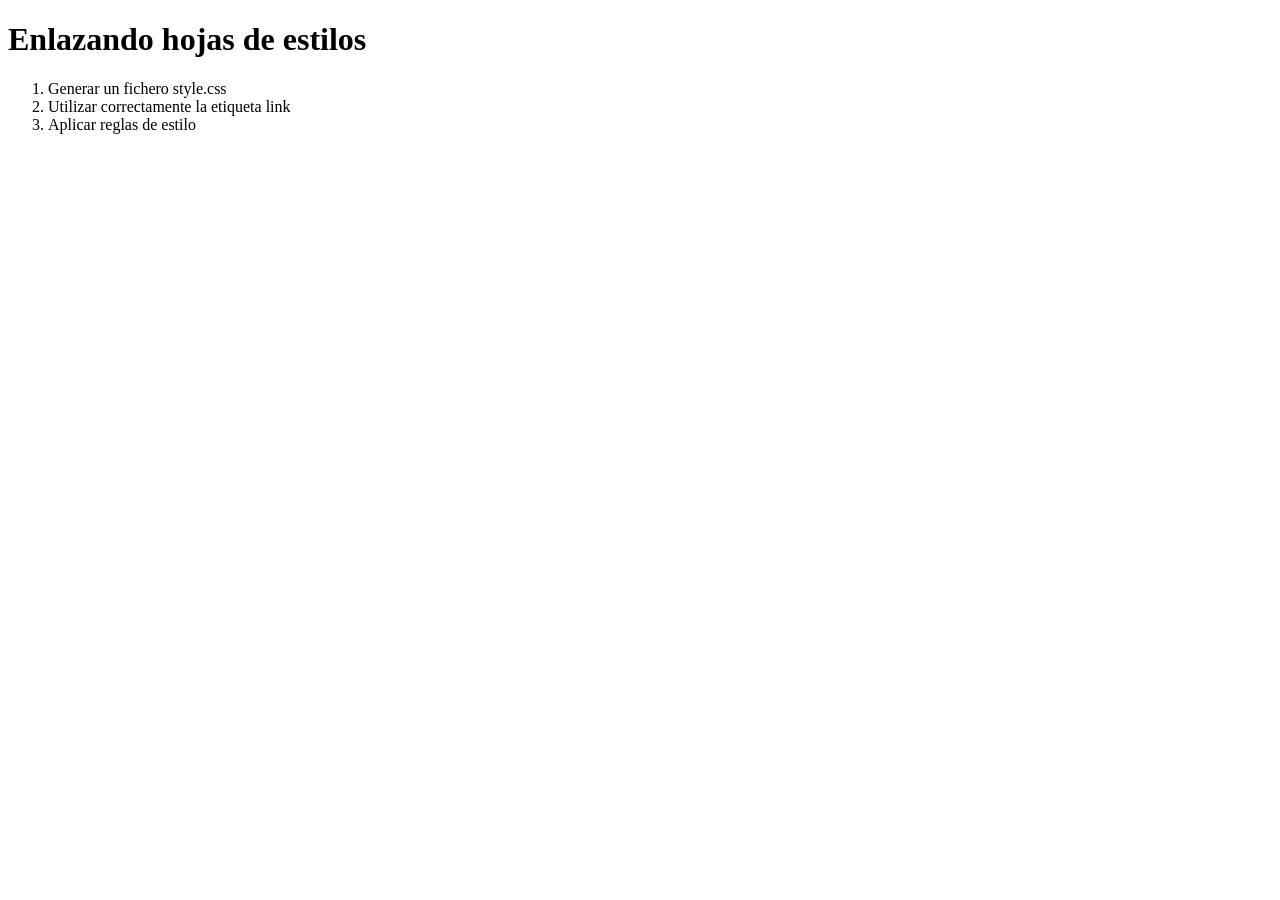
<file: 1era_Eva/index.html>
<!DOCTYPE html>
<html lang="en">
  <head>
    <meta charset="UTF-8" />
    <meta http-equiv="X-UA-Compatible" content="IE=edge" />
    <meta name="viewport" content="width=device-width, initial-scale=1.0" />



    <!-- ENLAZAR FICHERO CSS -->
    <title>Alexandru Cristian Cucuruzeanu</title>
  </head>
  <body>
    <header>
      <h1>Enlazando hojas de estilos</h1>
    </header>
    <main>
      <ol>
        <li>Generar un fichero style.css</li>
        <li>Utilizar correctamente la etiqueta link</li>
        <li>Aplicar reglas de estilo</li>
      </ol>
    </main>
  </body>
</html>
</file>
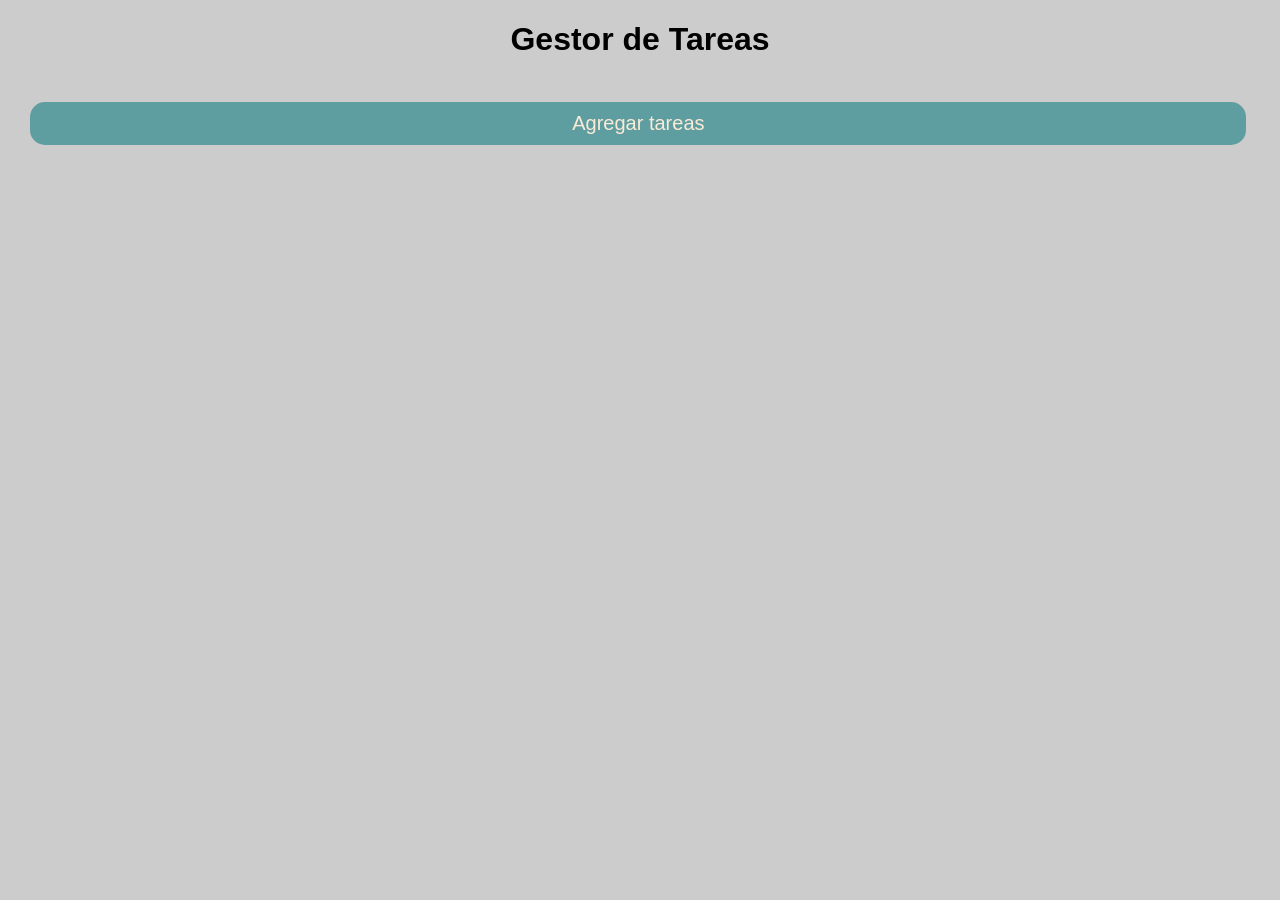
<file: 1era_Eva/gestorTareas/index.html>
<!DOCTYPE html>
<html lang="en">

<head>
    <meta charset="UTF-8">
    <meta name="viewport" content="width=device-width, initial-scale=1.0">
    <title>Gestor de tareas</title>
    <link rel="stylesheet" href="style.css">
    <script src="script.js" defer></script>
</head>

<body>
    <!-- Un h1 con el texto "Gestor de tareas" -->
    <header>
        <h1 title="Cabecera para el gestor de tareas">Gestor de Tareas</h1>
    </header>

    <main>
        <!-- Un div con el id "listaTareas" -->
        <div id="listaTareas" title="Listado con las tareas">
        </div>
        <!-- Un botón con el id "agregarTarea" y el Texto "Agregar Tarea" -->
        <button id="agregarTarea" title="Haz click aqui para añadir una tarea">Agregar tareas</button>
        <div id="mensaje"></div>
    </main>

</body>

</html>
</file>
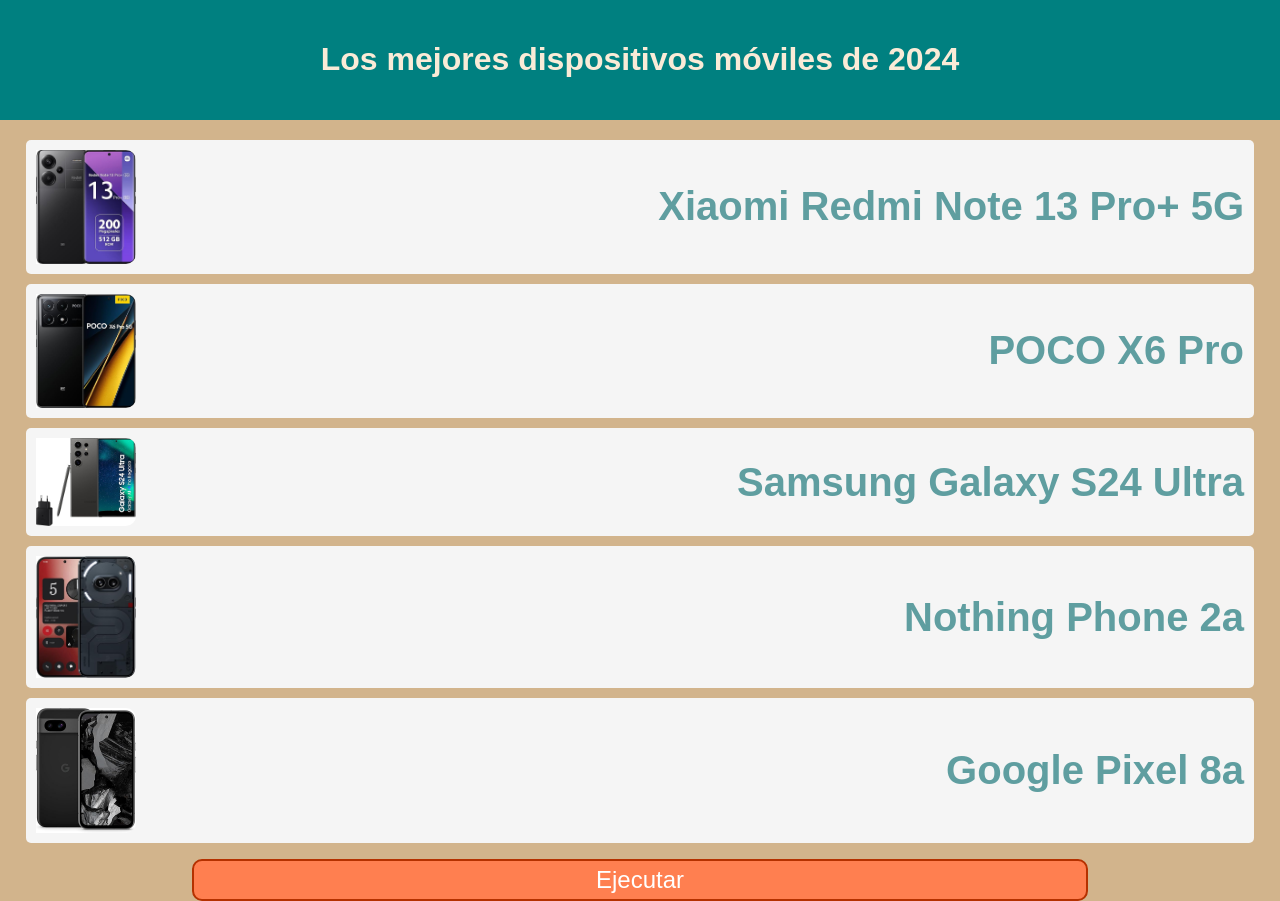
<file: 1era_Eva/mejoresDispositivos/index.html>
<!DOCTYPE html>
<html lang="en">

<head>
    <meta charset="UTF-8">
    <meta name="viewport" content="width=device-width, initial-scale=1.0">
    <title>ACC Mejores dispositivos</title>
    <link rel="stylesheet" href="style.css">
    <script src="script.js" defer></script>
    <link rel="shortcut icon" href="favicon.png" type="image/x-icon">
</head>

<body>
    <header>
        <h1>Los mejores dispositivos móviles de 2024</h1>
    </header>
    <main>
        <ol id="lista">
            <li class="item">
                <img src="assets/disp1.jpg" alt="Xiaomi Redmi Note 13 Pro+ 5G" />
                <span>Xiaomi Redmi Note 13 Pro+ 5G</span>
            </li>
            <li class="item">
                <img src="assets/disp2.jpg" alt="POCO X6 Pro" />
                <span>POCO X6 Pro</span>
            </li>
            <li class="item">
                <img src="assets/disp3.jpg" alt="Samsung Galaxy S24 Ultra" />
                <span>Samsung Galaxy S24 Ultra</span>
            </li>
            <li class="item">
                <img src="assets/disp4.jpg" alt="Nothing Phone 2a" />
                <span>Nothing Phone 2a</span>
            </li>
            <li class="item">
                <img src="assets/disp5.jpg" alt="Google Pixel 8a" />
                <span>Google Pixel 8a</span>
            </li>
        </ol>
        <button onclick="modificarDOM()">Ejecutar</button>
    </main>
</body>

</html>
</file>
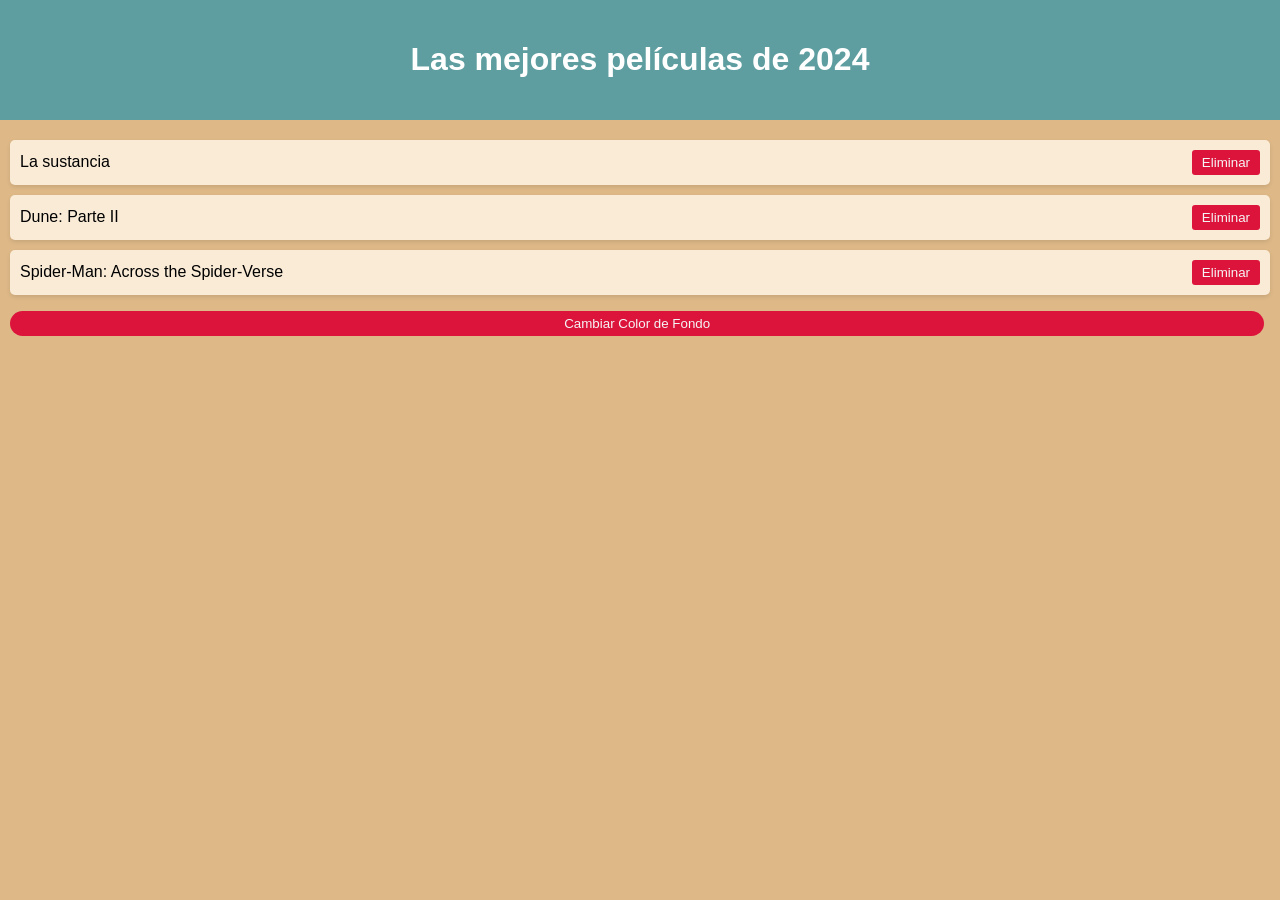
<file: 1era_Eva/mejoresPeliculas/index.html>
<!DOCTYPE html>
<html lang="en">
<head>
    <meta charset="UTF-8">
    <meta name="viewport" content="width=device-width, initial-scale=1.0">
    <title>Las Mejores Películas de 2024</title>
    <link rel="stylesheet" href="style.css">
</head>
<body>
    <header>
        <h1>Las mejores películas de 2024</h1>
    </header>
    <main>
        <ul id="peliculasLista">
            <li class="peliculaItem">
                <span>La sustancia</span>
                <button onclick="eliminarPelicula(this)">Eliminar</button>
            </li>
            <li class="peliculaItem">
                <span>Dune: Parte II</span>
                <button onclick="eliminarPelicula(this)">Eliminar</button>
            </li>
            <li class="peliculaItem">
                <span>Spider-Man: Across the Spider-Verse</span>
                <button onclick="eliminarPelicula(this)">Eliminar</button>
            </li>
        </ul>
        <button id="cambiarFondo" onclick="cambiarColorFondo()">Cambiar Color de Fondo</button>
    </main>
    <script>
        // Función para eliminar una película
        function eliminarPelicula(boton) {
            console.log("Elemento pasado por parametro: ", boton);

            const elementoPadre = boton.parentElement;

            console.log("Elemento padre: ", elementoPadre);

            elementoPadre.remove();

            console.log("Película eliminada:", elementoPadre.querySelector("span").textContent);
        }

        // Función para cambiar el color de fondo a un color aleatorio
        function cambiarColorFondo() {
            const letras = "0123456789ABCDEF";
            let color = "#";
            for (let i = 0; i < 6; i++) {
                color += letras[Math.floor(Math.random() * 16)];
                console.log("elemento para formar la variable color: ", color);
            }
            console.log(`Color de fondo cambiado a: ${color}`);
            //document.body.style.backgroundColor = color;
            document.body.style =`background-color: ${color}`;
        }
    </script>
</body>
</html>
</file>
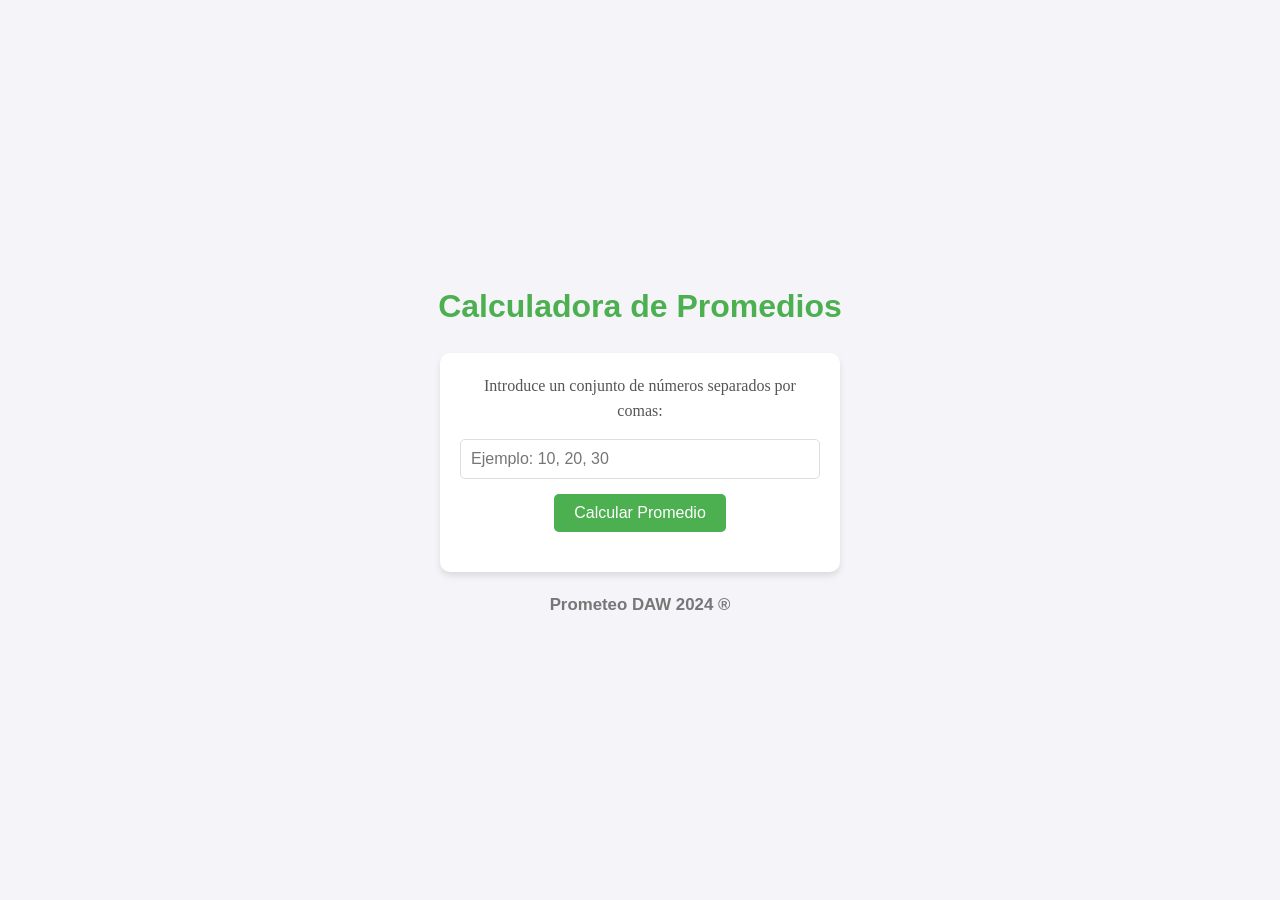
<file: 2da_Eva/calculadoraPromedio/index.html>
<!DOCTYPE html>
<html lang="es">
<head>
    <meta charset="UTF-8">
    <meta name="viewport" content="width=device-width, initial-scale=1.0">
    <link rel="shortcut icon" href="favicon.ico" type="image/x-icon">
    <title>Calculadora de Promedios</title>
    <link rel="stylesheet" href="style.css">
    <script src="main.js" defer></script>
</head>
<body>
    <header>
        <h1>Calculadora de Promedios</h1>
    </header>
    <main>
        <p>Introduce un conjunto de números separados por comas:</p>
        <input type="text" id="numeros" placeholder="Ejemplo: 10, 20, 30">
        <button type="button" id="calcular">Calcular Promedio</button>
        <p id="resultado"></p>
    </main>
    <footer>
        <h3>Prometeo DAW 2024 ®</h3>
    </footer>
</body>
</html>
</file>
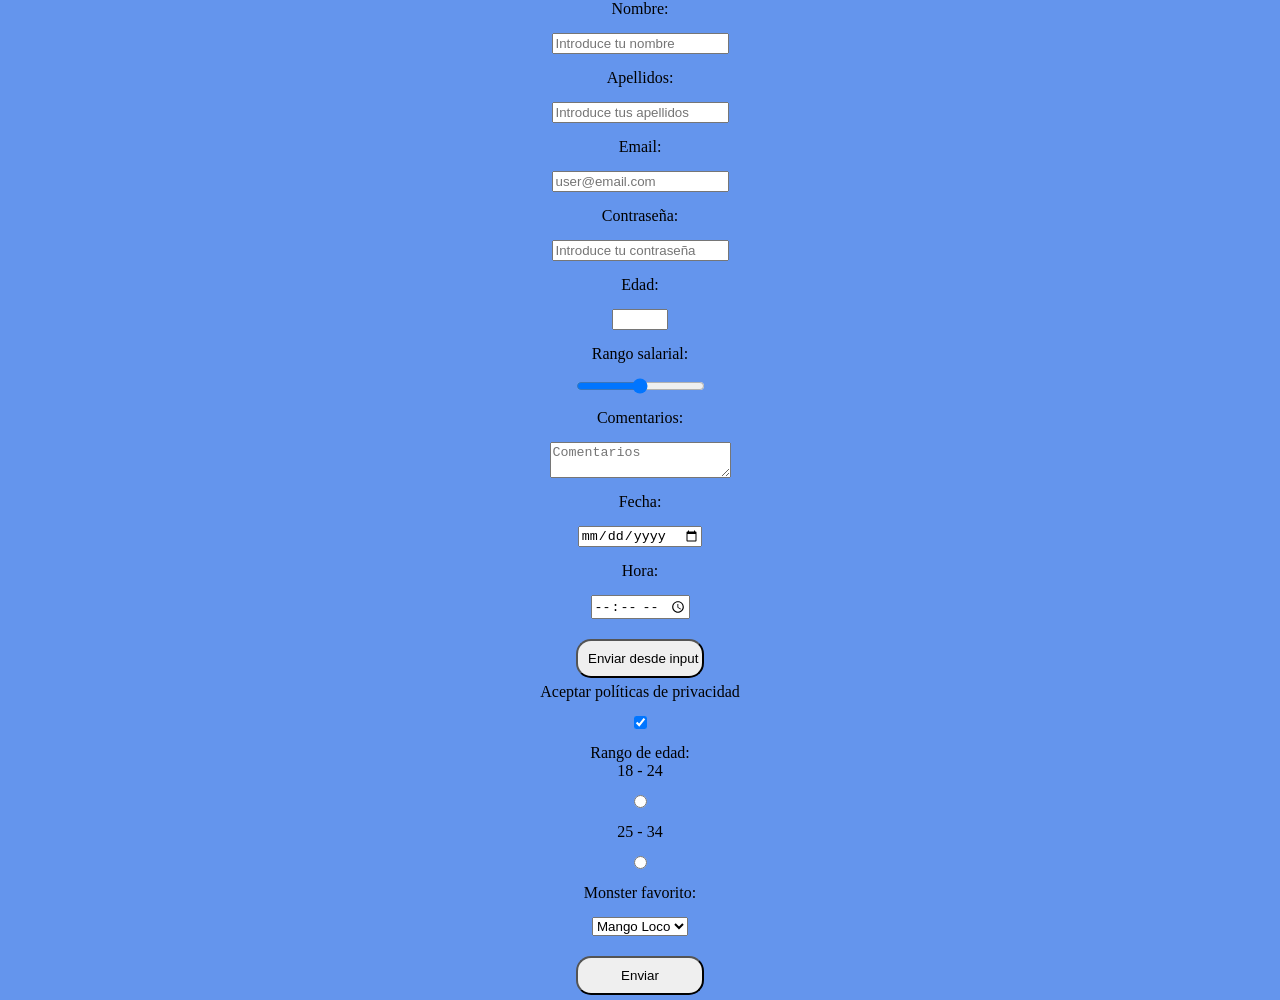
<file: 2da_Eva/formularios/index.html>
<!DOCTYPE html>
<html lang="en">
<head>
    <meta charset="UTF-8">
    <meta name="viewport" content="width=device-width, initial-scale=1.0">
    <link rel="stylesheet" href="style.css">
    <title>Formularios</title>
</head>
<body>
    <form id="intro_form" action="sent.html" method="GET" name="test">
        <label for="user_name"> Nombre: </label>
        <input id="user_name" maxlength="50" type="text" placeholder="Introduce tu nombre">

        <label for="user_lastname"> Apellidos: </label>
        <input id="user_lastname" maxlength="100" type="text" placeholder="Introduce tus apellidos">

        <label for="user_email">Email: </label>
        <input id="user_email" type="email" placeholder="user@email.com">

        <label for="password">Contraseña: </label>
        <input id="password" type="password" placeholder="Introduce tu contraseña">

        <label for="user_age">Edad: </label>
        <input id="user_age" type="number" min="5" max="105" step="5">

        <label for="salary">Rango salarial:</label>
        <input id="salary" type="range" min="10" max="100">

        <label for="comments">Comentarios: </label>
        <textarea id="comments" minlength="10" maxlength="250" placeholder="Comentarios"></textarea>

        <label for="fecha">Fecha: </label>
        <input id="fecha" type="date">

        <label for="hora">Hora: </label>
        <input id="hora" type="time" min="08:30" max="15:00">

        <input type="button" value="Enviar desde input">

        <label for="politicas">Aceptar políticas de privacidad</label>
        <input id="politicas" type="checkbox" checked="checked">

        <label>Rango de edad:</label>
        18 - 24
        <input type="radio" value="18-24" name="age_range">
        25 - 34
        <input type="radio" value="25-34" name="age_range">


       <label for="opciones">Monster favorito: </label>
       <select id="opciones" name="opciones">
            <option value="mangoLoco">Mango Loco</option>
            <option value="ultraWhite">Ultra White</option>
            <option value="juiced">Juiced</option>
       </select>

        <button type="submit">Enviar</button>
    </form>
</body>
</html>
</file>
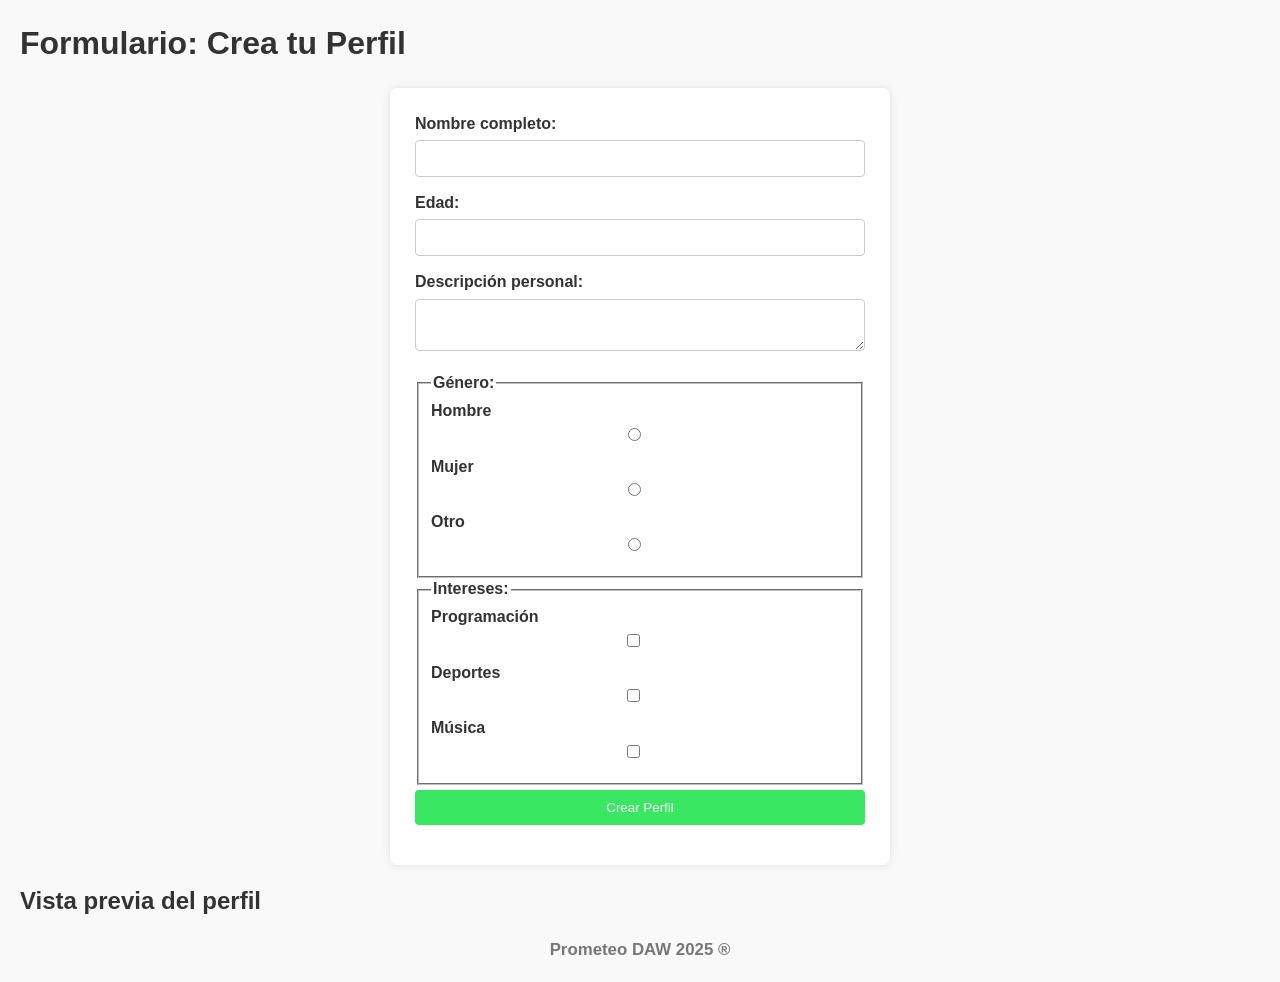
<file: 2da_Eva/formularios/perfilUsuario/index.html>
<!DOCTYPE html>
<html lang="en">
<head>
    <meta charset="UTF-8">
    <meta name="viewport" content="width=device-width, initial-scale=1.0">
    <link rel="stylesheet" href="style.css">
    <script src="main.js" defer></script>
    <title>Perfil de Usuario</title>
</head>
<body>
    <header>
        <h1>Formulario: Crea tu Perfil</h1>
    </header>
    <main>
        <form id="profile_form">
            <label for="nombre">Nombre completo:</label>
            <input id="nombre" type="text" maxlength="120" required>


            <label for="edad">Edad:</label>
            <input id="edad" type="number" max="120">   
            
            <label for="descripcion">Descripción personal:</label>
            <textarea id="descripcion" maxlength="250"></textarea>
               
    
            <fieldset>
                <legend>Género:</legend>
                <label for="hombre">Hombre</label>
                <input id="hombre" type="radio" name="genero" value="hombre">


                <label for="mujer">Mujer</label>
                <input id="mujer" type="radio" name="genero" value="mujer">
                
                <label for="otro">Otro</label>
                <input id="otro" type="radio" name="genero" value="otro">                
                
            </fieldset>
    
            <fieldset>
                <legend>Intereses:</legend>

                <label for="code">Programación</label>
                <input type="checkbox" id="code" value="code">
                
                <label for="sports">Deportes</label>
                <input type="checkbox" id="sports" value="sports">
                

                <label for="music">Música</label>
                <input type="checkbox" id="music" value="music">
                                
            </fieldset>
    
            <button type="button" id="create_profile">Crear Perfil</button>
        </form>
    
        <h2>Vista previa del perfil</h2>
        <div id="profile_preview"></div>
    </main>
    <footer>
        <h3>Prometeo DAW 2025 ®</h3>
    </footer>
</body>
</html>
</file>
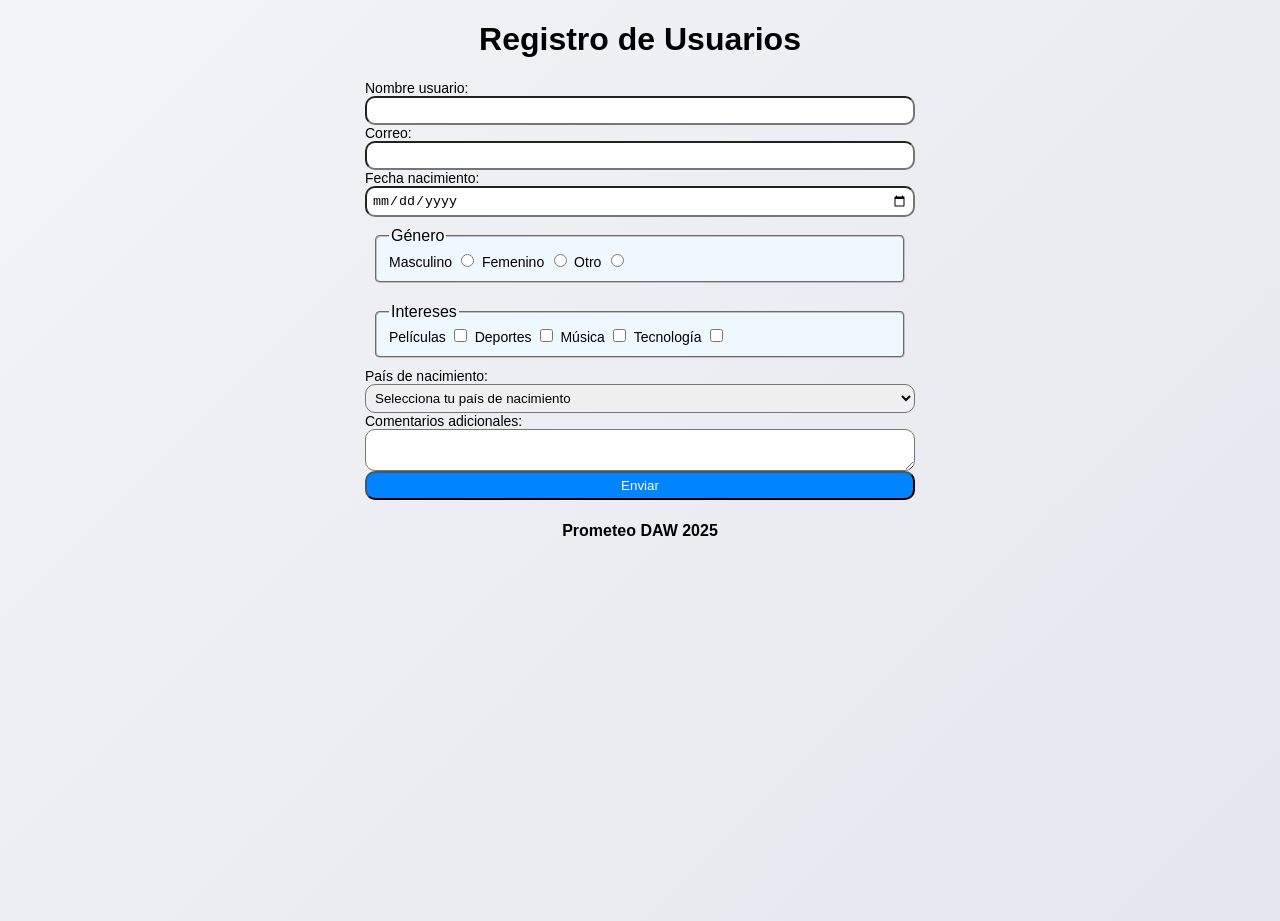
<file: 2da_Eva/formularios/registroUsuarios/index.html>
<!DOCTYPE html>
<html lang="es">
<head>
    <meta charset="UTF-8">
    <meta name="viewport" content="width=device-width, initial-scale=1.0">
    <title>Registro de Usuarios</title>
	 <link rel="stylesheet" href="style.css">
	 <script src="script.js" defer></script>
</head>
<body>
	<header class="centerText">
		<h1>Registro de Usuarios</h1>
	</header>
    <main>
		<form id="registerForm">
			<label class="textLabel" for="name">Nombre usuario:</label>
			<input id="name" type="text" maxlength="30" required>

			<label class="textLabel" for="email">Correo:</label>
			<input id="email" type="email" required>

			<label class="textLabel" for="birthdate">Fecha nacimiento:</label>
			<input id="birthdate" type="date" required max="2007-01-01">

			<fieldset class="clearFieldset">
				<legend>Género</legend>

				<label class="textLabel" for="generoM">Masculino</label>
				<input id="generoM" type="radio" name="genero" value="m" required>

				<label class="textLabel" for="generoF">Femenino</label>
				<input id="generoF" type="radio" name="genero" value="f" required>

				<label class="textLabel" for="generoO">Otro</label>
				<input id="generoO" type="radio" name="genero" value="o" required>			
			</fieldset>

			<fieldset class="clearFieldset">
				<legend>Intereses</legend>

				<label class="textLabel" for="movies">Películas</label>
				<input id="movies" type="checkbox" name="interes" value="movies">

				<label class="textLabel" for="sports">Deportes</label>
				<input id="sports" type="checkbox" name="interes" value="sports">

				<label class="textLabel" for="music">Música</label>
				<input id="music" type="checkbox" name="interes" value="music">

				<label class="textLabel" for="tech">Tecnología</label>
				<input id="tech" type="checkbox" name="interes" value="tech">			
			</fieldset>

			<label class="textLabel" for="country">País de nacimiento: </label>
			<select id="country" required>
				<option value="">Selecciona tu país de nacimiento</option>
				<option value="RO">Rumanía</option>
				<option value="BR">Brasil</option>
				<option value="PT">Portugal</option>
				<option value="RUH">Ruhanda</option>
				<option value="RU">Rusia</option>
			</select>

			<label class="textLabel" for="comments">Comentarios adicionales: </label>
			<textarea id="comments"></textarea>

			<input type="submit" value="Enviar">
		</form>
    </main>
	<footer class="centerText">
		<h4>Prometeo DAW 2025</h4>
	</footer>
</body>
</html>
</file>
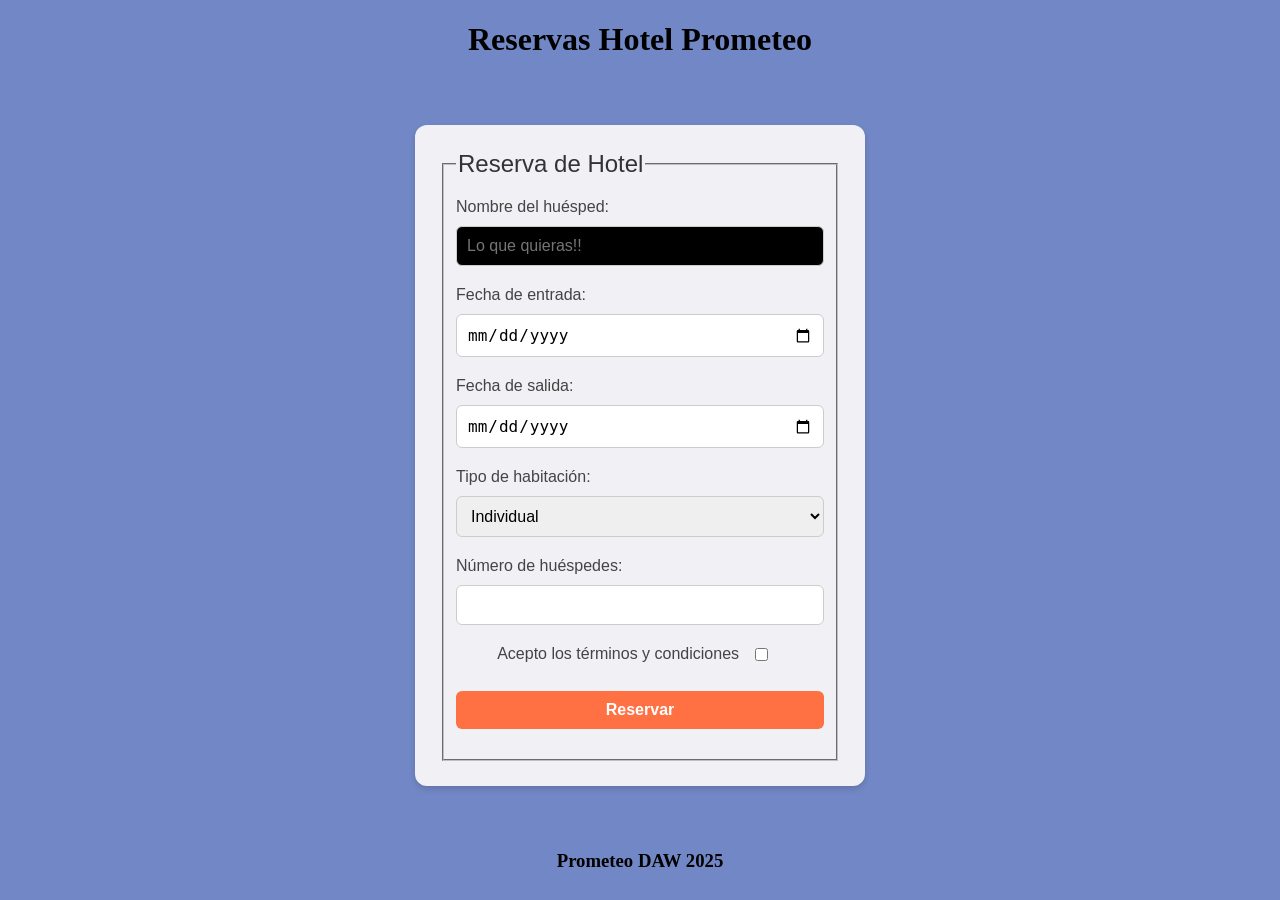
<file: 2da_Eva/repasoJS/dom/index.html>
<!DOCTYPE html>
<html lang="en">
<head>
    <meta charset="UTF-8">
    <meta name="viewport" content="width=device-width, initial-scale=1.0">
    <title>Repaso JS</title>
    <link rel="stylesheet" href="style.css">
    <script src="dom.js" defer></script>
</head>
<body>
    <header class="centerText">
        <h1>Reservas Hotel Prometeo</h1>
    </header>
    <main>
        <form>
            <fieldset class="estructura">
              <legend>Reserva de Hotel</legend>
              
              <label for="nombre">Nombre del huésped:</label>
              <input type="text" id="nombre" placeholder="Escribe tu nombre" required>
              
              <label for="checkin">Fecha de entrada:</label>
              <input type="date" id="checkin" required>
              
              <label for="checkout">Fecha de salida:</label>
              <input type="date" id="checkout" required>
              
              <label for="tipo_habitacion">Tipo de habitación:</label>
              <select id="tipo_habitacion">
                <option value="individual">Individual</option>
                <option value="doble">Doble</option>
                <option value="suite">Suite</option>
              </select>
              
              <label for="huespedes">Número de huéspedes:</label>
              <input type="number" id="huespedes" min="1" max="10" required>
              
              <label class="inlineLabel">
                <input type="checkbox" required> Acepto los términos y condiciones
              </label>
              
              <button type="submit">Reservar</button>
            </fieldset>
          </form>
    </main>
    <footer class="centerText">
          <h3>Prometeo DAW 2025</h3>
    </footer>
    <!-- Alternativa a usar el defer, ponerlo al final del body. -->
    <!-- <script src="dom.js"></script> -->
</body>
</html>
</file>
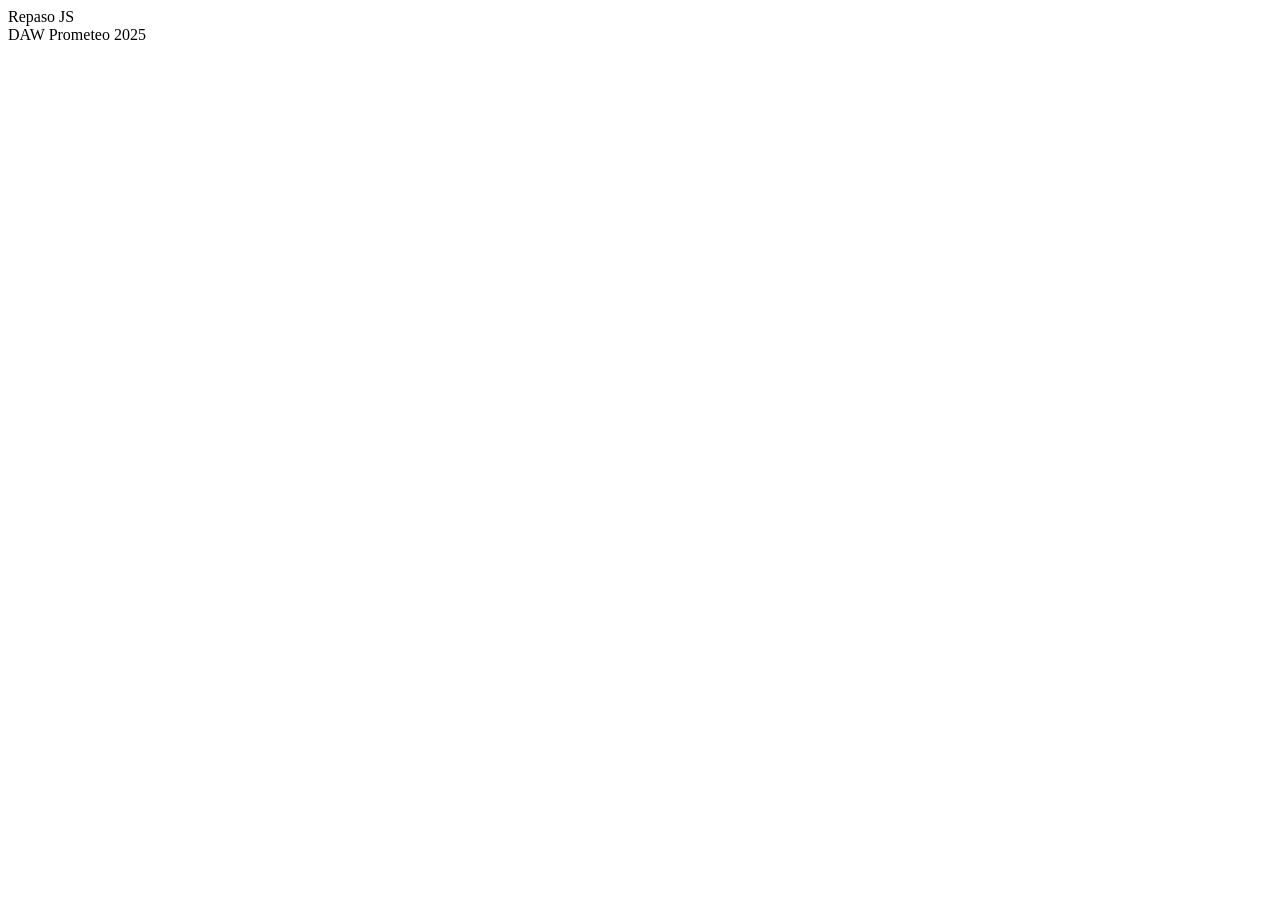
<file: 2da_Eva/repasoJS/variables/index.html>
<!DOCTYPE html>
<html lang="en">
<head>
    <meta charset="UTF-8">
    <meta name="viewport" content="width=device-width, initial-scale=1.0">
    <title>Repaso JS</title>
    <script src="variables.js" defer></script>
</head>
<body>
    <header>Repaso JS</header>
    <main>
    </main>
    <footer>DAW Prometeo 2025</footer>
</body>
</html>
</file>
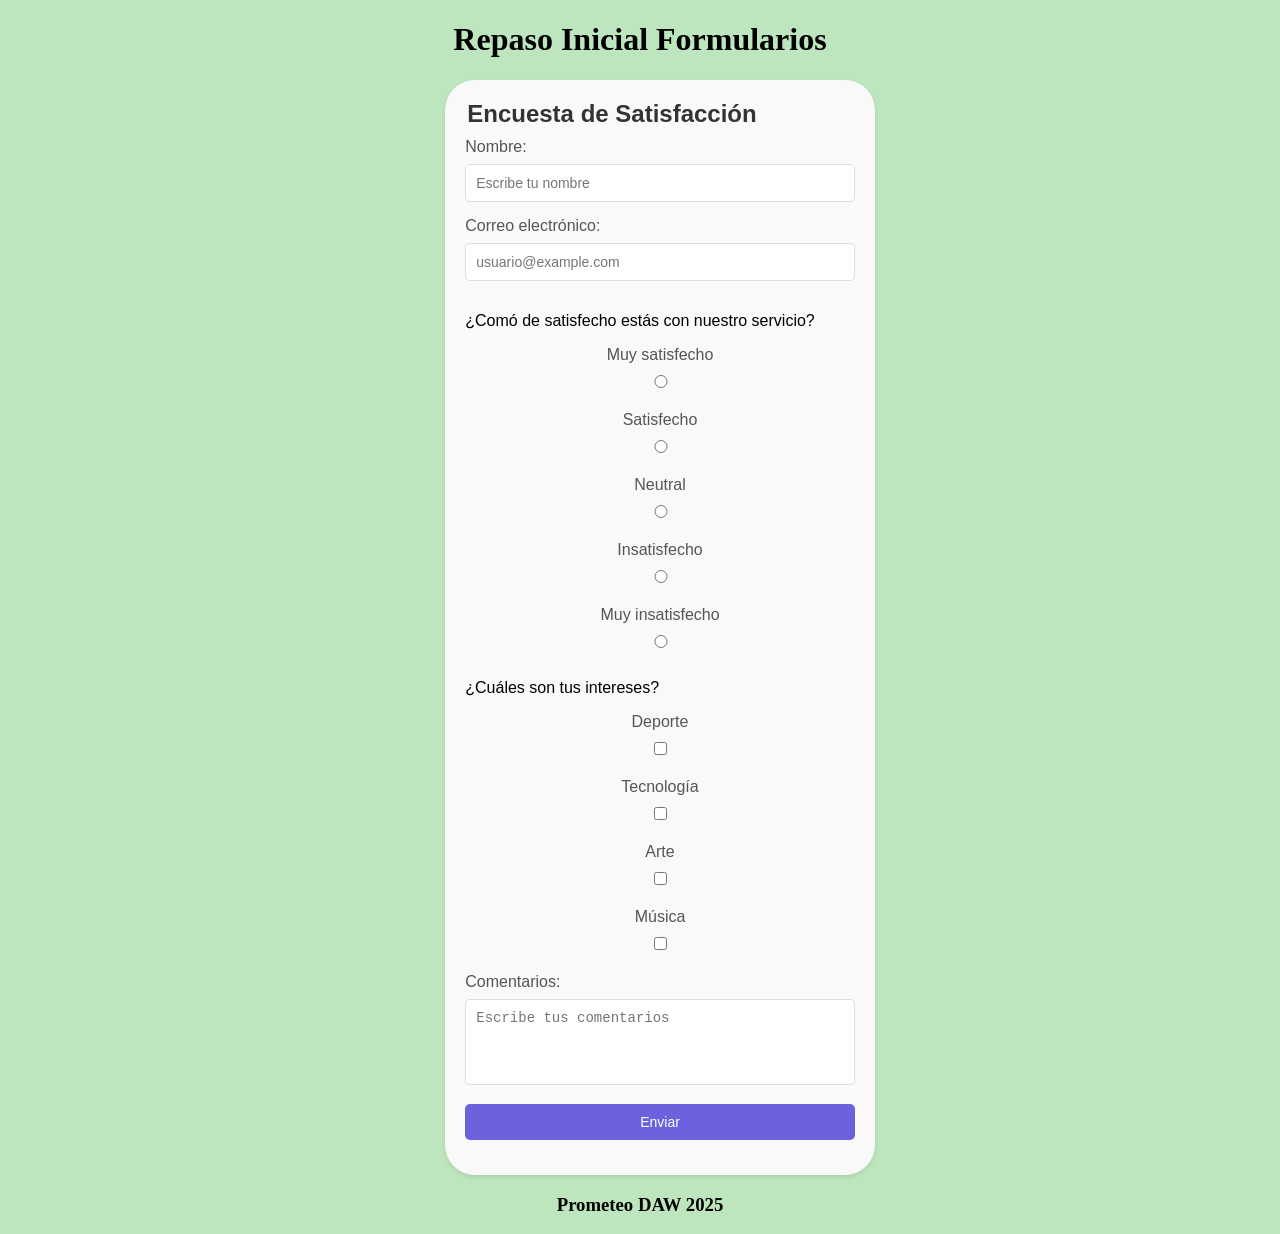
<file: 2da_Eva/formularios/repasoFormularios/01.- repasoInicial/index.html>
<!DOCTYPE html>
<html lang="en">
<head>
    <meta charset="UTF-8">
    <meta name="viewport" content="width=device-width, initial-scale=1.0">
    <title>Repaso Formularios</title>
    <link rel="stylesheet" href="style.css">
</head>
<body>
    <header>
        <h1>Repaso Inicial Formularios</h1>
    </header>
    <!-- 
    Cread un formulario para una encuesta que incluya los siguientes elementos:
    •	Nombre y correo electrónico (input text y email).
    •	Pregunta de opción múltiple sobre satisfacción 
        (radio buttons: Muy Satisfecho, Satisfecho, Neutral, Insatisfecho, Muy Insatisfecho).
    •	Pregunta con opción múltiple (checkboxes) sobre intereses: 
            Deporte, Tecnología, Arte, Música.
    •	Un campo de texto largo (textarea) para comentarios.
    •	Botón de envío. 
    -->
    <main>
        <form>
            <fieldset>
              <legend>Encuesta de Satisfacción</legend>
              
              <label for="name">Nombre:</label>
              <input type="text" id="name" placeholder="Escribe tu nombre" required>
          
              <label for="email">Correo electrónico:</label>
              <input type="email" id="email" placeholder="usuario@example.com" required>
              
              <p>¿Comó de satisfecho estás con nuestro servicio?</p>
              <label class="labelRadio"><input type="radio" name="satisfaction" value="muy_satisfecho"> Muy satisfecho</label>
              <label class="labelRadio"><input type="radio" name="satisfaction" value="satisfecho"> Satisfecho</label>
              <label class="labelRadio"><input type="radio" name="satisfaction" value="neutral"> Neutral</label>
              <label class="labelRadio"><input type="radio" name="satisfaction" value="insatisfecho"> Insatisfecho</label>
              <label class="labelRadio"><input type="radio" name="satisfaction" value="muy_insatisfecho"> Muy insatisfecho</label>
              
              <p>¿Cuáles son tus intereses?</p>
              <label class="labelRadio"><input type="checkbox" name="interests" value="deporte"> Deporte</label>
              <label class="labelRadio"><input type="checkbox" name="interests" value="tecnologia"> Tecnología</label>
              <label class="labelRadio"><input type="checkbox" name="interests" value="arte"> Arte</label>
              <label class="labelRadio"><input type="checkbox" name="interests" value="musica"> Música</label>
              
              <label for="comments">Comentarios:</label>
              <textarea id="comments" rows="4" placeholder="Escribe tus comentarios"></textarea>
              
              <button type="submit">Enviar</button>
            </fieldset>
        </form>
    </main>
    <footer>
        <h3>Prometeo DAW 2025</h3>
    </footer>
</body>
</html>
</file>
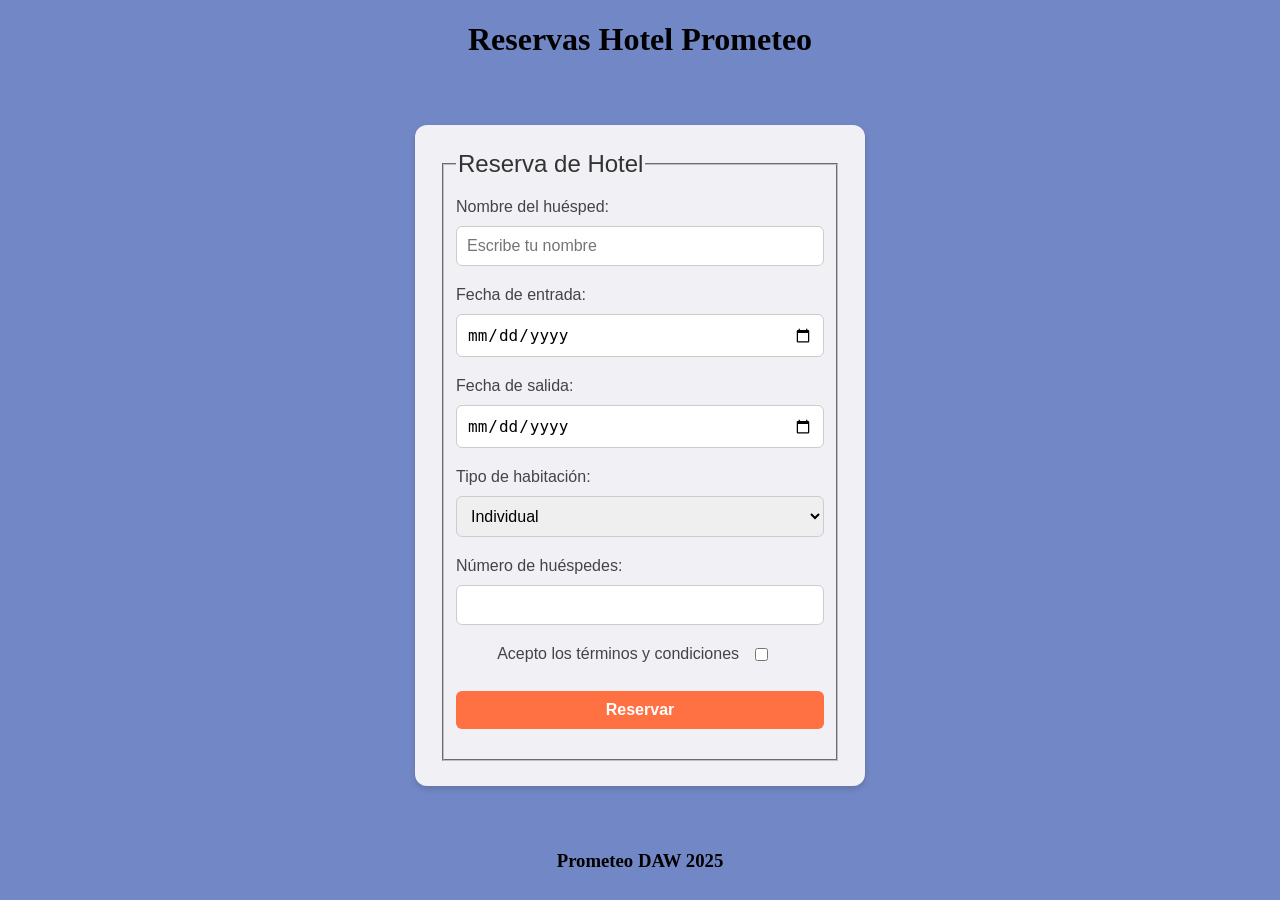
<file: 2da_Eva/formularios/repasoFormularios/02.- reservaHotel/index.html>
<!DOCTYPE html>
<html lang="en">
<head>
    <meta charset="UTF-8">
    <meta name="viewport" content="width=device-width, initial-scale=1.0">
    <title>Repaso Formularios</title>
    <link rel="stylesheet" href="style.css">
</head>
<body>
    <header>
        <h1>Reservas Hotel Prometeo</h1>
    </header>
    <!-- 
    Crea un formulario que permita reservar una habitación:
    •	Nombre del huésped.
    •	Fecha de entrada y salida (inputs de tipo date).
    •	Selección del tipo de habitación (select con opciones: Individual, Doble, Suite).
    •	Número de huéspedes (input tipo number con un rango de 1 a 10).
    •	Checkbox para indicar si se aceptan términos y condiciones.
    •	Botón para enviar.
    **Utilizad validaciones como required donde veaís mas conveniente. 
    -->
    
    <main>
        <form>
            <fieldset>
              <legend>Reserva de Hotel</legend>
              
              <label for="nombre">Nombre del huésped:</label>
              <input type="text" id="nombre" placeholder="Escribe tu nombre" required>
              
              <label for="checkin">Fecha de entrada:</label>
              <input type="date" id="checkin" required>
              
              <label for="checkout">Fecha de salida:</label>
              <input type="date" id="checkout" required>
              
              <label for="tipo_habitacion">Tipo de habitación:</label>
              <select id="tipo_habitacion">
                <option value="individual">Individual</option>
                <option value="doble">Doble</option>
                <option value="suite">Suite</option>
              </select>
              
              <label for="huespedes">Número de huéspedes:</label>
              <input type="number" id="huespedes" min="1" max="10" required>
              
              <label class="inlineLabel">
                <input type="checkbox" required> Acepto los términos y condiciones
              </label>
              
              <button type="submit">Reservar</button>
            </fieldset>
          </form>
    </main>
    <footer>
            <h3>Prometeo DAW 2025</h3>
    </footer>
</body>
</html>
</file>
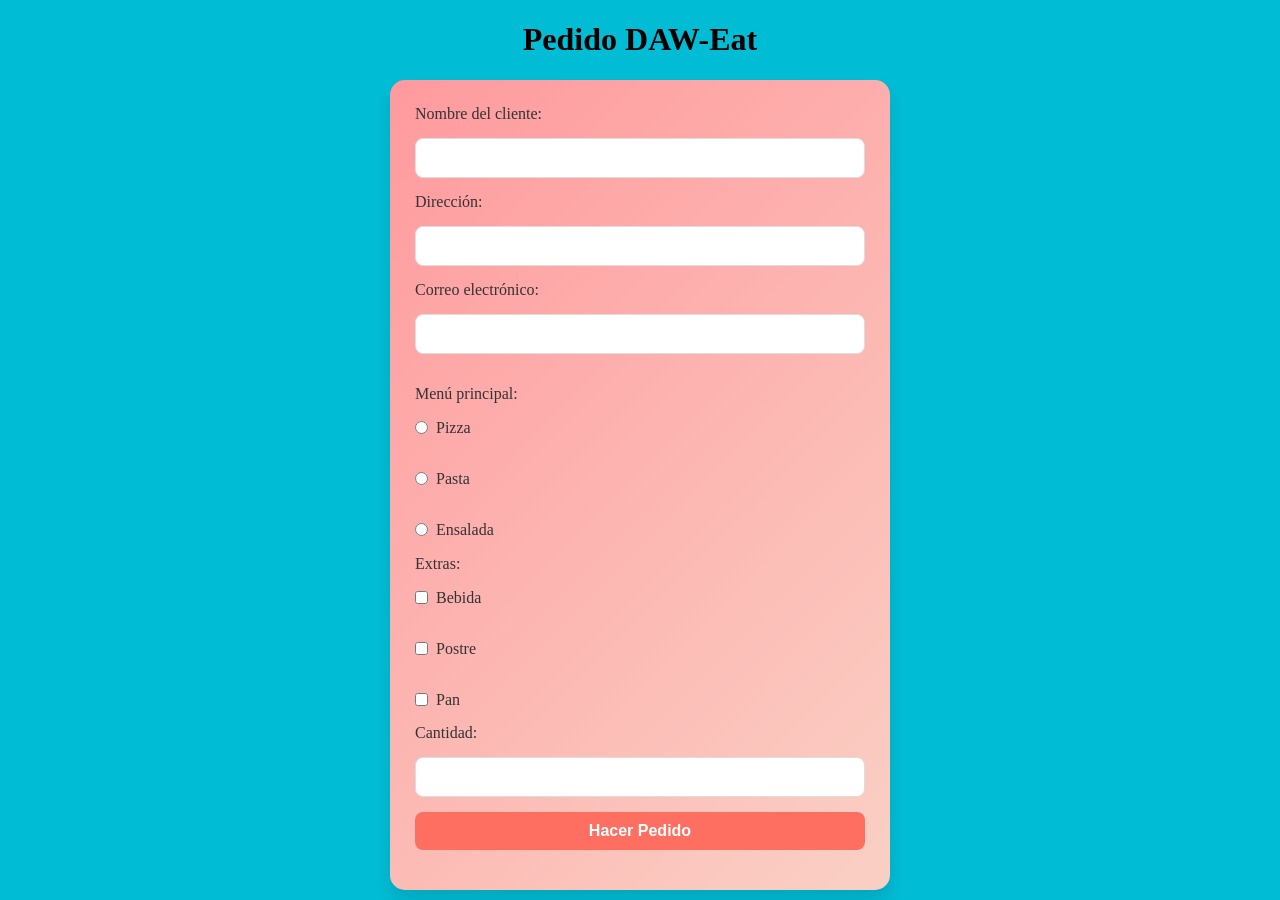
<file: 2da_Eva/formularios/repasoFormularios/03.- pedidoComida/index.html>
<!DOCTYPE html>
<html lang="en">
<head>
    <meta charset="UTF-8">
    <meta name="viewport" content="width=device-width, initial-scale=1.0">
    <title>Repaso Formularios</title>
    <link rel="stylesheet" href="style.css">
</head>
<body>
    <header>        
        <h1>Pedido DAW-Eat</h1>
    </header>
    <!-- 
      Diseñad un formulario para hacer un pedido en un restaurante:
        •	Información del cliente: Nombre, dirección y correo electrónico.
        •	Selección del menú principal (radio buttons: Pizza, Pasta, Ensalada).
        •	Selección de extras (checkboxes: Bebida, Postre, Pan).
        •	Campo para indicar cantidad de cada plato (inputs de tipo number).
        •	Botón de envío.
        *Validad datos (por ejemplo, no permitiendo cantidades negativas). 
    -->    
    <main>
      <form>
        <fieldset>
          <label for="cliente">Nombre del cliente:</label>
          <input type="text" id="cliente" required>
          
          <label for="direccion">Dirección:</label>
          <input type="text" id="direccion" required>
          
          <label for="email">Correo electrónico:</label>
          <input type="email" id="email" required>
          
          <p>Menú principal:</p>
          <label><input type="radio" name="menu" value="pizza" required> Pizza</label><br>
          <label><input type="radio" name="menu" value="pasta"> Pasta</label><br>
          <label><input type="radio" name="menu" value="ensalada"> Ensalada</label>
          
          <p>Extras:</p>
          <label><input type="checkbox" name="extra" value="bebida"> Bebida</label><br>
          <label><input type="checkbox" name="extra" value="postre"> Postre</label><br>
          <label><input type="checkbox" name="extra" value="pan"> Pan</label>
          
          <label for="cantidad">Cantidad:</label>
          <input type="number" id="cantidad" min="1" required>
          
          <button type="submit">Hacer Pedido</button>
        </fieldset>
      </form>
    </main>
</body>
</html>
</file>
<file: 1era_Eva/gestorTareas/style.css>
/* Fondo grid claro y fuente arial al body */
  body {
    background-color: rgb(205, 204, 204);
    font-family: Arial, Helvetica, sans-serif;
  }

  /* Centrar el texto del h1 */
h1 {
    text-align: center;
    font-size: 2em;
}

/*
    Para el botón, añadirle un color de fondo llamativo
    Texto blanco y bordes redondeados
*/
button#agregarTarea {
    background-color: cadetblue;
    color: antiquewhite;
    border-radius: 15px;


    padding: 10px;
    font-size: 1.25rem;
    width: 95vw;
    margin: 1.75vw;
    border: none;
    cursor: pointer;
}

button#agregarTarea:hover {
    background-color: rgb(46, 128, 131);
}

.tarea {
        /*
        - Texto centrado
        - margen y padding 10px
        - bordes redondeados
        - borde gris de 1 píxel de estilo
        - color de fondo 

    */
    background-color: #404040;
    color: whitesmoke;
    text-align: center;
    margin: 10px;
    padding: 10px;
    border-style: solid;
    border-width: 1px;
    border-color: darkgray;
    border-radius: 20px 0;
    /*Aqui hemos añadido la regla dentro de la consola del navegador y hemos ido jugando con los valores*/
    display: flex;
    flex-direction: row;
    flex-wrap: nowrap;
    align-content: center;
    justify-content: space-between;
    align-items: center;
    font-weight: bold;
}

/*Cambiar el color de fondo y añadir negrita al pasar con el ratón por encima*/
/* .tarea:hover {    
    background-color: #767575;
} */

.tarea > button {
    color: antiquewhite;
    border: none;
    padding: 5px;
    width: 15vw;
    cursor: pointer;
    border-bottom-right-radius: 15px;
    border-top-left-radius: 15px;
}

button.eliminar {
    background-color: crimson;
}

button.completar {
    background-color: green;
}

button.eliminar:hover {
    background-color: rgb(188, 10, 46);
}

button.completar:hover {
    background-color: rgb(57, 195, 57);
}

.completada {
    background-color: rgb(0 199 65);
}

#mensaje {
    display: none;
    text-align: center;
    padding: 10px;
    background-color: #f7f4ef;
    flex-direction: row;
    flex-wrap: nowrap;
    align-content: center;
    justify-content: space-between;
    align-items: center;
    border-radius: 5px;
    width: 100%;
    max-width: 350px;
    margin: 10px auto;
    box-shadow: 1px 1px 1px;
    font-family: monospace;
    font-size: 1.25em;
}
</file>
<file: 1era_Eva/mejoresDispositivos/style.css>
body {
    /*
    - Cambia la fuente de la página a Arial o cualquier otra fuente sans-serif
    - Elimina el margen predeterminado del navegador
    - Elimina el padding (espaciado interior) predeterminado del navegador
    - Asignar un color de fondo mas claro para toda la página. Elige el que quieras.  
    */
    font-family: 'Lucida Sans', 'Lucida Sans Regular', 'Lucida Grande', 'Lucida Sans Unicode', Geneva, Verdana, sans-serif;
    margin: 0;
    padding: 0;
    background-color: tan;
}



header {
    padding: 20px;
    text-align: center;
    background-color: teal;
    color: antiquewhite;
    /*
        - Un color de fondo oscuro
        - El color de texto debe ser blanco
    */
}


#lista {
    list-style: none;
    text-align: center;
    padding-left: 1rem;
    padding-right: 1rem;
    margin-top: 20px;
    /*
        - Elimina los puntos de la lista
        - Añade 1rem de padding izquierdo y 1 rem de padding derecho
        - Añade un margen por encima de la lista de 20 pixeles
    */
}


.item {
    border-radius: 5px;
    display: flex;
    justify-content: space-between;
    align-items: center;
    padding: 10px;
    background-color: whitesmoke;
    margin: 10px;
    /* 
        - Fondo blanco
        - Margen de 10 pixeles
    */
}

span {
    font-size: 40px;
    font-weight: bold;
    color: cadetblue;
    cursor: pointer;
    position: relative;
    text-decoration: none;
    transition: transform 0.3s ease-in-out;
    /*
        - tamaño de texto de 40 pixeles
        - color de texto 
    */
}

span:hover {
    font-weight: 900;
}

span::after {
    content: '';
    position: absolute;
    width: 100%;
    height: 2px;
    bottom: 0;
    left: 0;
    background-color: cadetblue;
    transform: scaleX(0);
    transform-origin: bottom right;
    transition: transform 0.3s ease-in-out;
}

span:hover::after {
    transform: scaleX(1);
    transform-origin: bottom left;
}


img {
    width: 100px;
    height: auto;
    border-top-right-radius: 10px;
    border-bottom-right-radius: 10px;
    transition: ease-in-out 0.3s;
}

img:hover {
    transform: scale(150%);
    z-index: 1000;
}

main button {
    font-size: 24px;
    padding: 5px 10px;
    cursor: pointer;
    border-radius: 10px;
    width: 70%;
    margin: auto 15%;
    background-color: coral;
    color: white;
    border: 2px solid #b53100;
    /* 
        - Un color de fondo para llamar la atención
        - El color de texto debe ser blanco
        - Añadir un borde de 2 pixeles, estilo sólido y color oscuro
    */
}

main button:hover {
    /* - Cambiar el color de fondo que destaque aún más  */
    background-color: #ff6025;
}
</file>
<file: 1era_Eva/mejoresPeliculas/style.css>
/* 
Body:
 - Cambia la fuente de la página a Arial o cualquier otra fuente sans-serif
 - Elimina el margen predeterminado del navegador
 - Elimina el padding (espaciado interior) predeterminado del navegador
 - Asignar un color de fondo claro para toda la página. Elige el que mas te guste. 
*/

body {
    font-family: Arial, Helvetica, sans-serif;
    margin: 0;
    padding: 0;
    background-color: burlywood;
}

/*
Header:
 - Un color de fondo oscuro
 - El color de texto debe ser blanco
 - Añadimos padding de 20px
 - Centra el texto dentro del header con text-align
*/

header {
    background-color: cadetblue;
    color: white;
    padding: 20px;
    text-align: center;
}

/*
Elemento con el identificador peliculas-lista:
 - Elimina los puntos de las listas
 - Elimina el padding (espacio interior) 
 - Añade un margen por encima de la lista de 20px
 - Centra la lista en la página con text-align
*/

#peliculasLista {
    /* list-style: none; */
    list-style-type: none;
    padding: 0;
    margin-top: 20px;
    text-align: center;
}

/*
Elementos con la clase pelicula-item:
 - Fondo blanco
 - Margen de 10px

 */

.peliculaItem {
    background-color: antiquewhite;
    margin: 10px;
    border-radius: 5px;
    display: flex;
    justify-content: space-between;
    align-items: center;
    box-shadow: 0 2px 4px rgba(0, 0, 0, 0.1);
    padding: 10px;
}


/*
Etiqueta button que está dentro del elemento con la clase pelicula-item:
 - Un color de fondo rojo para llamar la atención
 - El color de texto debe ser blanco
 - Quitar el borde

 */

 .peliculaItem > button, button{
    background-color: crimson;
    color: whitesmoke;
    padding: 5px 10px;
    cursor: pointer;
    border-radius: 3px;
    border: 0;
}

 /*
Etiqueta button que está dentro del elemento con la clase pelicula-item al pasar ratón por encima:
    - Cambiar el color de fondo a un rojo mas oscuro 

*/

.peliculaItem > button:hover, button:hover {
    background-color: darkred;
}

/*Estilo para el boton que modifica el fondo*/
button#cambiarFondo {
    width: 98%;
    margin-left: 10px;
    border-radius: 25px;
}
</file>
<file: 2da_Eva/calculadoraPromedio/style.css>
* {
    margin: 0;
    padding: 0;
    box-sizing: border-box;
    font-family: Arial, sans-serif;
}

body {
    background-color: #f4f4f9;
    color: #333;
    line-height: 1.6;
    display: flex;
    flex-direction: column;
    align-items: center;
    justify-content: center;
    height: 100vh;
    margin: 0;
}

header {
    text-align: center;
    margin-bottom: 20px;
}

header h1 {
    font-family: Verdana, Geneva, Tahoma, sans-serif;
    font-size: 2rem;
    color: #4caf50;
}

main {
    background: #fff;
    padding: 20px;
    border-radius: 10px;
    box-shadow: 0 4px 6px rgba(0, 0, 0, 0.1);
    width: 90%;
    max-width: 400px;
    text-align: center;
}

main p {
    font-family:Georgia, 'Times New Roman', Times, serif;
    margin-bottom: 15px;
    font-size: 1rem;
    color: #555;
}

main input#numeros {
    width: 100%;
    padding: 10px;
    margin-bottom: 15px;
    border: 1px solid #ddd;
    border-radius: 5px;
    font-size: 1rem;
}

main > button#calcular {
    background: #4caf50;
    color: white;
    padding: 10px 20px;
    border: none;
    border-radius: 5px;
    cursor: pointer;
    font-size: 1rem;
    transition: background 0.3s ease;
}

main > button#calcular:hover {
    background: #45a049;
}

#resultado {
    font-family:Impact, Haettenschweiler, 'Arial Narrow Bold', sans-serif;
    margin-top: 20px;
    font-size: 1.2rem;
    color: #333;
}

footer {
    margin-top: 20px;
    text-align: center;
    font-size: 0.9rem;
    color: #777;
}
</file>
<file: 2da_Eva/formularios/style.css>
/*
    Nuevo formulario: nombre de usuario, contraseña y correo. La contraseña no debe tener mas de 16 carácteres
*/

body {
    margin: 0;
    padding: 0;
    background-color: cornflowerblue;
    box-sizing: border-box;
    font-family: Cambria, Cochin, Georgia, Times, 'Times New Roman', serif;
}

form {
    display: flex;
    flex-direction: column;
    flex-wrap: nowrap;
    align-content: center;
    justify-content: space-evenly;
    align-items: center;
}

input, textarea, select {
    margin: 15px 10px;
}

button, input[type="button"] {
    padding: 10px;
    border-radius: 15px;
    width: 10%;
    margin: 5px;
}
</file>
<file: 2da_Eva/formularios/perfilUsuario/style.css>
body {
    font-family: Arial, Helvetica, sans-serif;
    line-height: 1.4;
    margin: 20px;
    background-color: #f9f9f9;
    color: #333;
}

form {
    background: #fff;
    padding: 25px;
    border-radius: 8px;
    box-shadow: 0 0 10px rgba(0, 0, 0, 0.1);
    max-width: 450px;
    margin: auto;
}

form label, form legend {
    font-weight: bold;
    margin-top: 10px;
}

input, textarea, button {
    width: 95%;
    padding: 10px;
    margin-top: 5px;
    margin-bottom: 15px;
    border: 1px solid #ccc;
    border-radius: 4px;
}

button {
    width: 100%;
    background: #39e762;
    color: #fff;
    border: none;
    cursor: pointer;
}

button:hover {
    background: #218838;
}

#profile_preview {
    background: #fff;
    padding: 20px;
    border-radius: 8px;
    box-shadow: 0 0 10px rgba(0, 0, 0, 0.1);
    max-width: 400px;
    margin: 20px auto;    
    display: none; 
}

#profile_preview img {
    max-width: 100px;
    border-radius: 50%;
    margin-bottom: 10px;
}

#profile_preview h3 {
    margin: 0;
    font-size: 1.2em;
}

footer {
    text-align: center;
    font-size: 0.9rem;
    color: #777;
}
</file>
<file: 2da_Eva/formularios/registroUsuarios/style.css>
/* Estilos globales */
body {
    font-family: 'Roboto', Arial, sans-serif;
    margin: 0;
    padding: 0;
    background: linear-gradient(135deg, #f3f4f7, #e3e6ed);
    min-height: 100vh;
}

/* Asigna un ancho máximo de 550px al formulario y centralo en la página. */
#registerForm {
	max-width: 550px;	
	display: flex;
	flex-direction: column;
	margin: auto;
}

/* 
Estilo para los <fieldset>: 
- bordes redondeados;
- un margen entre secciones;
- un fondo claro; 
*/

fieldset {
	border-radius: 5px;
	margin: 10px;
	background-color: #f0f8ff;
}

/* 
Para los <input>, <textarea>, y <select>:
- Añade padding interno;
- Bordes redondeados;
- Cambia el color del borde al enfocar el campo (estado :focus); 
*/
input, textarea, select {
	padding: 5px;
	border-radius: 10px;
}

input:focus, textarea:focus, select:focus {
	border-color: burlywood;
}
/*
Aplica estilos al botón de enviar:
- Fondo azul;
- Texto blanco;
- Cambia el fondo a un azul más oscuro cuando el ratón pase sobre el botón (:hover); 
*/
input[type="submit"], button[type="submit"] {
	background-color: #0084ff;
	color: white;
}
input[type="submit"]:hover, button[type="submit"]:hover {
	background-color: #065aa8;
}

/*Para las etiquetas <label>: 
- Usa un color que contraste bien con el fondo;
- Tamaño de fuente 14px; 
*/
label {
	color: black;
	font-size: 14px;
}


/* Crea una clase y asignasela tanto al header como al footer y aplica una unica regla para centrar el texto  */
.centerText {
	text-align: center;
}
</file>
<file: 2da_Eva/repasoJS/dom/style.css>
body {
    box-sizing: border-box;
    margin: 0;
    padding: 0;
    font-family: Tahoma;
    display: flex;
    flex-direction: column;
    flex-wrap: nowrap;
    align-content: space-around;
    justify-content: center;
    background-color: #7288c6;
    align-items: stretch;
}

.centerText {
    text-align: center;
}

form {
    background-color: #f0f0f5;
    padding: 25px;
    border-radius: 12px;
    max-width: 400px;
    margin: 5vh auto;
    font-family: 'Roboto', sans-serif;
    box-shadow: 0 3px 6px rgba(0, 0, 0, 0.15);
}


legend {
    font-size: 1.5rem;
    color: #333;
    margin-bottom: 15px;
}

label {
    display: flex;
    margin-bottom: 10px;
    color: #444;
    font-weight: 500;
    flex-direction: column;
    align-items: center;
    justify-content: center;
    align-content: space-between;
    flex-wrap: wrap;
}

label.inlineLabel {
    display: flex;
    margin-bottom: 10px;
    color: #444;
    font-weight: 500;
    flex-direction: row-reverse;
    align-items: stretch;
    justify-content: center;
    align-content: space-between;
    flex-wrap: nowrap;

}


input, select, button {
    width: 100%;
    padding: 10px;
    margin-bottom: 20px;
    font-size: 1rem;
    border: 1px solid #ccc;
    border-radius: 6px;
    box-sizing: border-box;
}

label.inlineLabel > input {
    width: 10%;
}

button {
    background-color: #ff7043;
    color: white;
    border: none;
    font-weight: bold;
    cursor: pointer;
    transition: background-color 0.3s;
}

button:hover {
    background-color: #e64a19;
}
</file>
<file: 2da_Eva/formularios/repasoFormularios/01.- repasoInicial/style.css>
body {
    box-sizing: border-box;
    margin: 0;
    padding: 0;
    font-family: Tahoma;
    display: flex;
    flex-direction: column;
    flex-wrap: nowrap;
    align-content: space-around;
    justify-content: center;
    align-items: center;
    background-color: #bee6be;
}

header, footer {
    text-align: center;
}

form {
    background-color: #f9f9f9;
    padding: 20px;
    border-radius: 30px;
    box-shadow: 0 2px 4px rgba(0, 0, 0, 0.1);
    max-width: 475px;
    width: 100%;
    margin: auto;
    font-family: Arial, sans-serif;
}

fieldset {
    border: none;
    margin: 0;
    padding: 0;
}

legend {
    font-size: 1.5rem;
    font-weight: bold;
    color: #333;
    margin-bottom: 10px;
}

label {
    display: block;
    margin-bottom: 8px;
    color: #555;
    font-weight: 500;
}

.labelRadio {
    display: flex;
    flex-direction: column-reverse;
    gap: 8px;
    justify-content: center;
    align-content: center;
    align-items: center;
    flex-wrap: nowrap;
}

input, textarea, button {
    width: 100%;
    margin-bottom: 15px;
    padding: 10px;
    font-size: 14px;
    border: 1px solid #ddd;
    border-radius: 5px;
    box-sizing: border-box;
}

/*Quitar la opción de redimensionamiento del textarea*/
textarea {
    resize: none;
}

button {
    background-color: #6c62de;
    color: white;
    border: none;
    cursor: pointer;
    transition: background-color 0.3s;
}

button:hover {
    background-color: #867deb;
}
</file>
<file: 2da_Eva/formularios/repasoFormularios/02.- reservaHotel/style.css>
body {
    box-sizing: border-box;
    margin: 0;
    padding: 0;
    font-family: Tahoma;
    display: flex;
    flex-direction: column;
    flex-wrap: nowrap;
    align-content: space-around;
    justify-content: center;
    background-color: #7288c6;
    align-items: stretch;
}

header, footer {
    text-align: center;
}

form {
    background-color: #f0f0f5;
    padding: 25px;
    border-radius: 12px;
    max-width: 400px;
    margin: 5vh auto;
    font-family: 'Roboto', sans-serif;
    box-shadow: 0 3px 6px rgba(0, 0, 0, 0.15);
}


legend {
    font-size: 1.5rem;
    color: #333;
    margin-bottom: 15px;
}

label {
    display: flex;
    margin-bottom: 10px;
    color: #444;
    font-weight: 500;
    flex-direction: column;
    align-items: center;
    justify-content: center;
    align-content: space-between;
    flex-wrap: wrap;
}

label.inlineLabel {
    display: flex;
    margin-bottom: 10px;
    color: #444;
    font-weight: 500;
    flex-direction: row-reverse;
    align-items: stretch;
    justify-content: center;
    align-content: space-between;
    flex-wrap: nowrap;

}


input, select, button {
    width: 100%;
    padding: 10px;
    margin-bottom: 20px;
    font-size: 1rem;
    border: 1px solid #ccc;
    border-radius: 6px;
    box-sizing: border-box;
}

label.inlineLabel > input {
    width: 10%;
}

button {
    background-color: #ff7043;
    color: white;
    border: none;
    font-weight: bold;
    cursor: pointer;
    transition: background-color 0.3s;
}

button:hover {
    background-color: #e64a19;
}
</file>
<file: 2da_Eva/formularios/repasoFormularios/03.- pedidoComida/style.css>
body {
    box-sizing: border-box;
    margin: 0;
    padding: 0;
    font-family: Tahoma;
    display: flex;
    flex-direction: column;
    flex-wrap: nowrap;
    align-content: space-around;
    justify-content: center;
    background-color: #00BCD4;
    align-items: stretch;
}

header, footer {
    text-align: center;
}

form {
    background: linear-gradient(135deg, #ff9a9e, #fad0c4);
    padding: 25px;
    border-radius: 15px;
    max-width: 450px;
    margin: auto;
    color: #333;
    font-family: 'Georgia', serif;
    box-shadow: 0 10px 15px rgba(0, 0, 0, 0.1);
}

fieldset {
    border: none;
    margin: 0;
    padding: 0;
}

legend {
    font-size: 1.8rem;
    font-weight: bold;
    margin-bottom: 20px;
}

label {
    display: flex;
    align-items: center;
    gap: 8px;
    margin-bottom: 15px;
    font-weight: 500;
    color: #333;
}

input, textarea, button, select {
    width: -webkit-fill-available;
    margin-bottom: 15px;
    padding: 10px;
    border: 1px solid #ddd;
    border-radius: 8px;
    font-size: 1rem;
}

input[type="radio"], input[type="checkbox"] {
    width: auto; 
    margin: 0; 
    accent-color: #ff6f61;
}

button {
    background-color: #ff6f61;
    color: white;
    border: none;
    font-size: 1rem;
    font-weight: bold;
    cursor: pointer;
    transition: 0.3s;
}

button:hover {
    background-color: #d84315;
}
</file>
